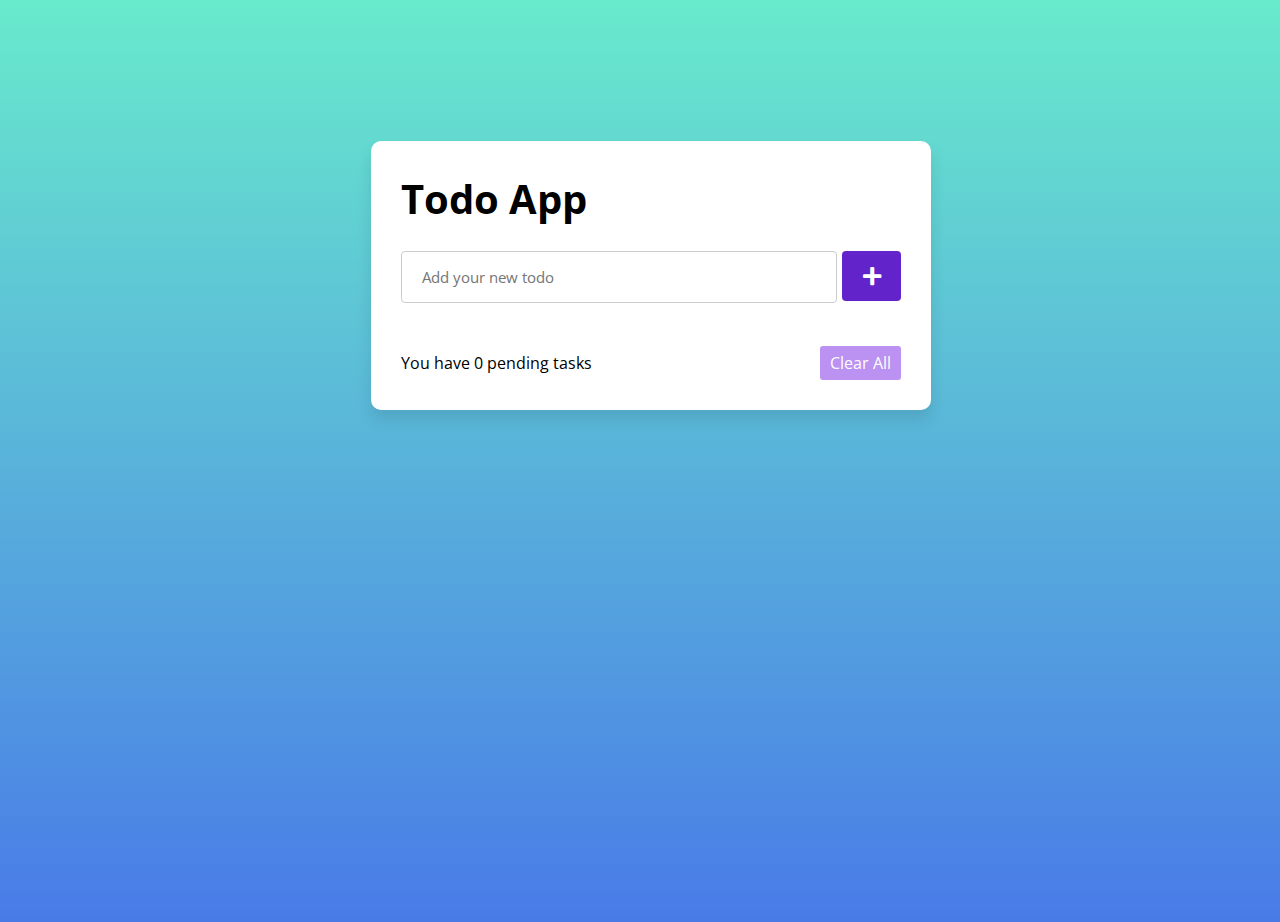
<file: Task-1 (Todo list)/index.html>
<!DOCTYPE html>
<!-- Created By adityathegeek -- https://github.com/adityathegeek -->
<html lang="en">

<head>
    <meta charset="UTF-8">
    <meta name="viewport" content="width=device-width, initial-scale=1.0">
    <title>Todo App by Aditya </title>
    <link rel="stylesheet" href="style.css">
    <link rel="stylesheet" href="https://cdnjs.cloudflare.com/ajax/libs/font-awesome/5.15.3/css/all.min.css" />
</head>

<body>
    <div class="wrapper">
        <header>Todo App</header>
        <div class="inputField">
            <input type="text" placeholder="Add your new todo">
            <button><i class="fas fa-plus"></i></button>
        </div>
        <ul class="todoList">
            <!-- data comes from local storage -->
        </ul>
        <div class="footer">
            <span>You have <span class="pendingTasks"></span> pending tasks</span>
            <button>Clear All</button>
        </div>
    </div>

    <script src="script.js"></script>

</body>
</html>
</file>
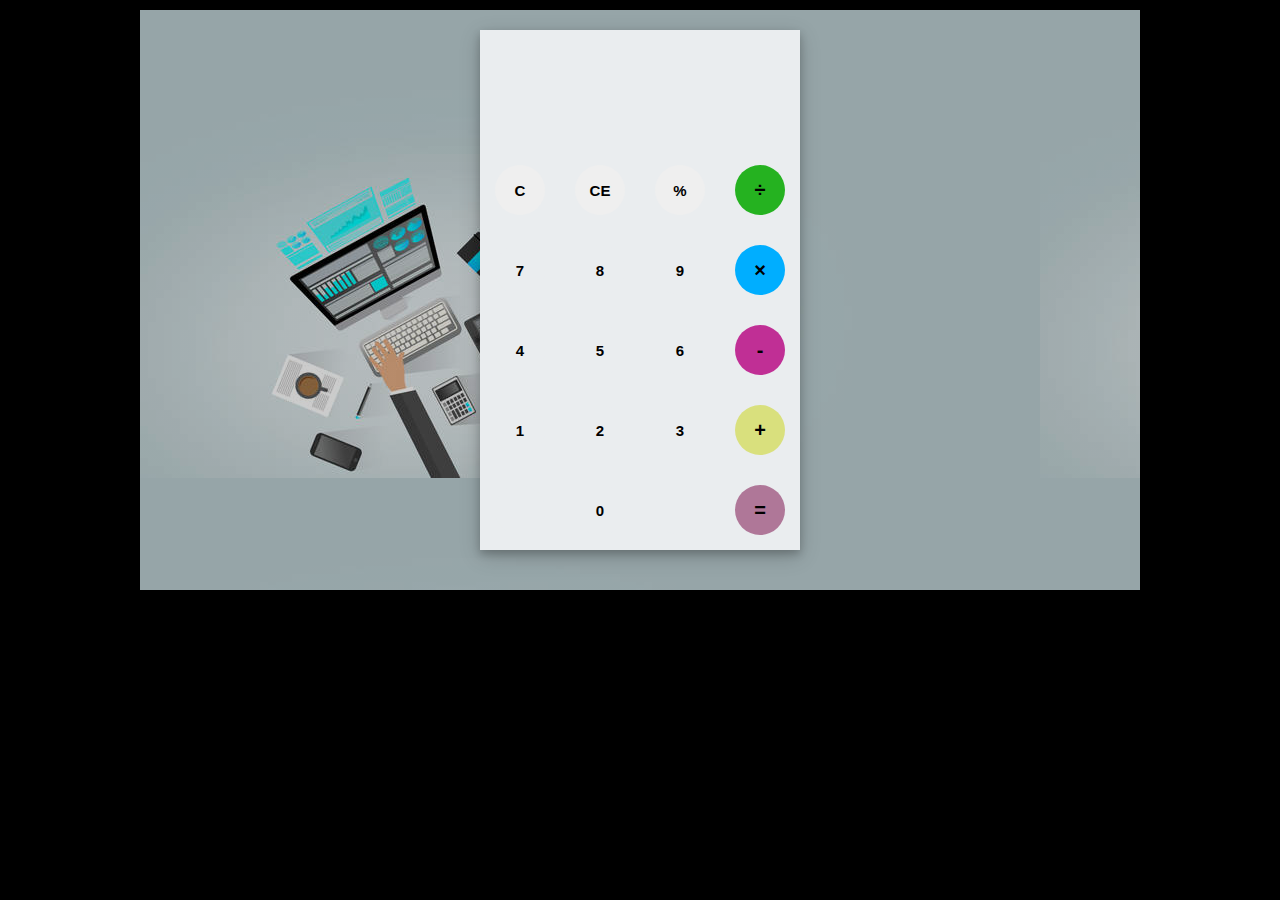
<file: Task-2 (Calculator)/index.html>
<html>
	<head>
		<link rel="stylesheet" type="text/css" href="style.css">
		<link href="https://fonts.googleapis.com/css?family=Open+Sans:600,700" rel="stylesheet">
		<title>A simple calculator</title>
	</head>
	<body>
		<div id="container">
			<div id="calculator">
				<div id="result">
					<div id="history">
						<p id="history-value"></p>
					</div>
					<div id="output">
						<p id="output-value"></p>
					</div>
				</div>
				<div id="keyboard">
					<button class="operator" id="clear">C</button>
					<button class="operator" id="backspace">CE</button>
					<button class="operator" id="%">%</button>
					<button class="operator" id="/">&#247;</button>
					<button class="number" id="7">7</button>
					<button class="number" id="8">8</button>
					<button class="number" id="9">9</button>
					<button class="operator" id="*">&times;</button>
					<button class="number" id="4">4</button>
					<button class="number" id="5">5</button>
					<button class="number" id="6">6</button>
					<button class="operator" id="-">-</button>
					<button class="number" id="1">1</button>
					<button class="number" id="2">2</button>
					<button class="number" id="3">3</button>
					<button class="operator" id="+">+</button>
					<button class="empty" id="empty"></button>
					<button class="number" id="0">0</button>
					<button class="empty" id="empty"></button>
					<button class="operator" id="=">=</button>
				</div>
			</div>
		</div>
		<script src="script.js"></script>
	</body>
</html>
</file>
<file: Task-1 (Todo list)/style.css>
@import url('https://fonts.googleapis.com/css2?family=Akaya+Telivigala&family=Open+Sans:ital,wght@1,800&display=swap');
*{
  margin: 0;
  padding: 0;
  font-family: 'Akaya Telivigala', cursive;
  font-family: 'Open Sans', sans-serif;
}
::selection{
  color: rgb(206, 119, 119);
  background: #57bb6d;
}
body{
  width: 100%;
  height: 100vh;
  /* overflow: hidden; */
  padding: 11px;
  background: linear-gradient(to bottom, #68EACC 0%, #497BE8 100%);
}
.wrapper{
  background: #fff;
  max-width: 500px;
  width: 100%;
  margin: 130px auto;
  padding: 30px;
  border-radius: 10px;
  box-shadow: 0px 10px 15px rgba(0,0,0,0.1);
}
.wrapper header{
  font-size: 40px;
  font-weight: 700;
}
.wrapper .inputField{
  margin: 25px 0;
  width: 100%;
  display: flex;
  height: 50px;
}
.inputField input{
  width: 85%;
  height: 100%;
  outline: none;
  border-radius: 4px;
  border: 1px solid #ccc;
  font-size: 15px;
  padding-left: 20px;
  transition: all 0.2s ease;
}
.inputField input:focus{
  border-color: #07ca17;
}
.inputField button{
  width: 60px;
  height: 100%;
  border: none;
  color: #fff;
  margin-left: 5px;
  font-size: 21px;
  outline: none;
  background: #530cc5;
  cursor: pointer;
  border-radius: 4px;
  opacity: 0.9;
  pointer-events: none;
  transition: all 0.2s ease;
}
.inputField button:hover,
.footer button:hover{
  background: #ca07ba;
}
.inputField button.active{
  opacity: 1;
  pointer-events: auto;
}
.wrapper .todoList{
  max-height: 200px;
  overflow-y: auto;
}
.todoList li{
  position: relative;
  list-style: none;
  margin-bottom: 8px;
  background: #f2f2f2;
  border-radius: 3px;
  padding: 10px 15px;
  cursor: default;
  overflow: hidden;
  word-wrap: break-word;
}
.todoList li .icon{
  position: absolute;
  right: -45px;
  top: 50%;
  transform: translateY(-50%);
  background: #e74c3c;
  width: 45px;
  text-align: center;
  color: #fff;
  padding: 10px 15px;
  border-radius: 0 3px 3px 0;
  cursor: pointer;
  transition: all 0.2s ease;
}
.todoList li:hover .icon{
  right: 0px;
}
.wrapper .footer{
  display: flex;
  width: 100%;
  margin-top: 20px;
  align-items: center;
  justify-content: space-between;
}
.footer button{
  padding: 6px 10px;
  border-radius: 3px;
  border: none;
  outline: none;
  color: #fff;
  font-weight: 400;
  font-size: 16px;
  margin-left: 5px;
  background: #8E49E8;
  cursor: pointer;
  user-select: none;
  opacity: 0.6;
  pointer-events: none;
  transition: all 0.3s ease;
}
.footer button.active{
  opacity: 1;
  pointer-events: auto;
}
</file>
<file: Task-2 (Calculator)/style.css>
body{
	font-family: 'Open Sans',sans-serif;
	background-color: black;
}
#container{
	width: 1000px;
	height: 580px;
	background-image: linear-gradient(rgba(0,0,0,0.2),rgba(0,0,0,0.2)), url(calculator.jpg);
	margin: 10px auto;	
}
#calculator{
	width: 320px;
	height: 520px;
	background-color: #eaedef;
	margin: 0 auto;
	top: 20px;
	position: relative;
	border-radius: px;
	box-shadow: 0 4px 8px 0 rgba(0, 0, 0, 0.2), 0 6px 20px 0 rgba(0, 0, 0, 0.19);
}
#result{
	height: 120px;
}
#history{
	text-align: right;
	height: 20px;
	margin: 0 20px;
	padding-top: 20px;
	font-size: 15px;
	color: #919191;
}
#output{
	text-align: right;
	height: 60px;
	margin: 10px 20px;
	font-size: 30px;
}
#keyboard{
	height: 400px;
}
.operator, .number, .empty{
	width: 50px;
	height: 50px;
	margin: 15px;
	float: left;
	border-radius: 50%;
	border-width: 0;
	font-weight: bold;
	font-size: 15px;
}
.number, .empty{
	background-color: #eaedef;
}
.number, .operator{
	cursor: pointer;
}
.operator:active, .number:active{
	font-size: 13px;
}
.operator:focus, .number:focus, .empty:focus{
	outline: 0;
}
button:nth-child(4){
	font-size: 20px;
	background-color: #25b220;
}
button:nth-child(8){
	font-size: 20px;
	background-color: #00aeff;
}
button:nth-child(12){
	font-size: 20px;
	background-color: #c02f95;
}
button:nth-child(16){
	font-size: 20px;
	background-color: #d9e07d;
}
button:nth-child(20){
	font-size: 20px;
	background-color: #af7798;
}
</file>
